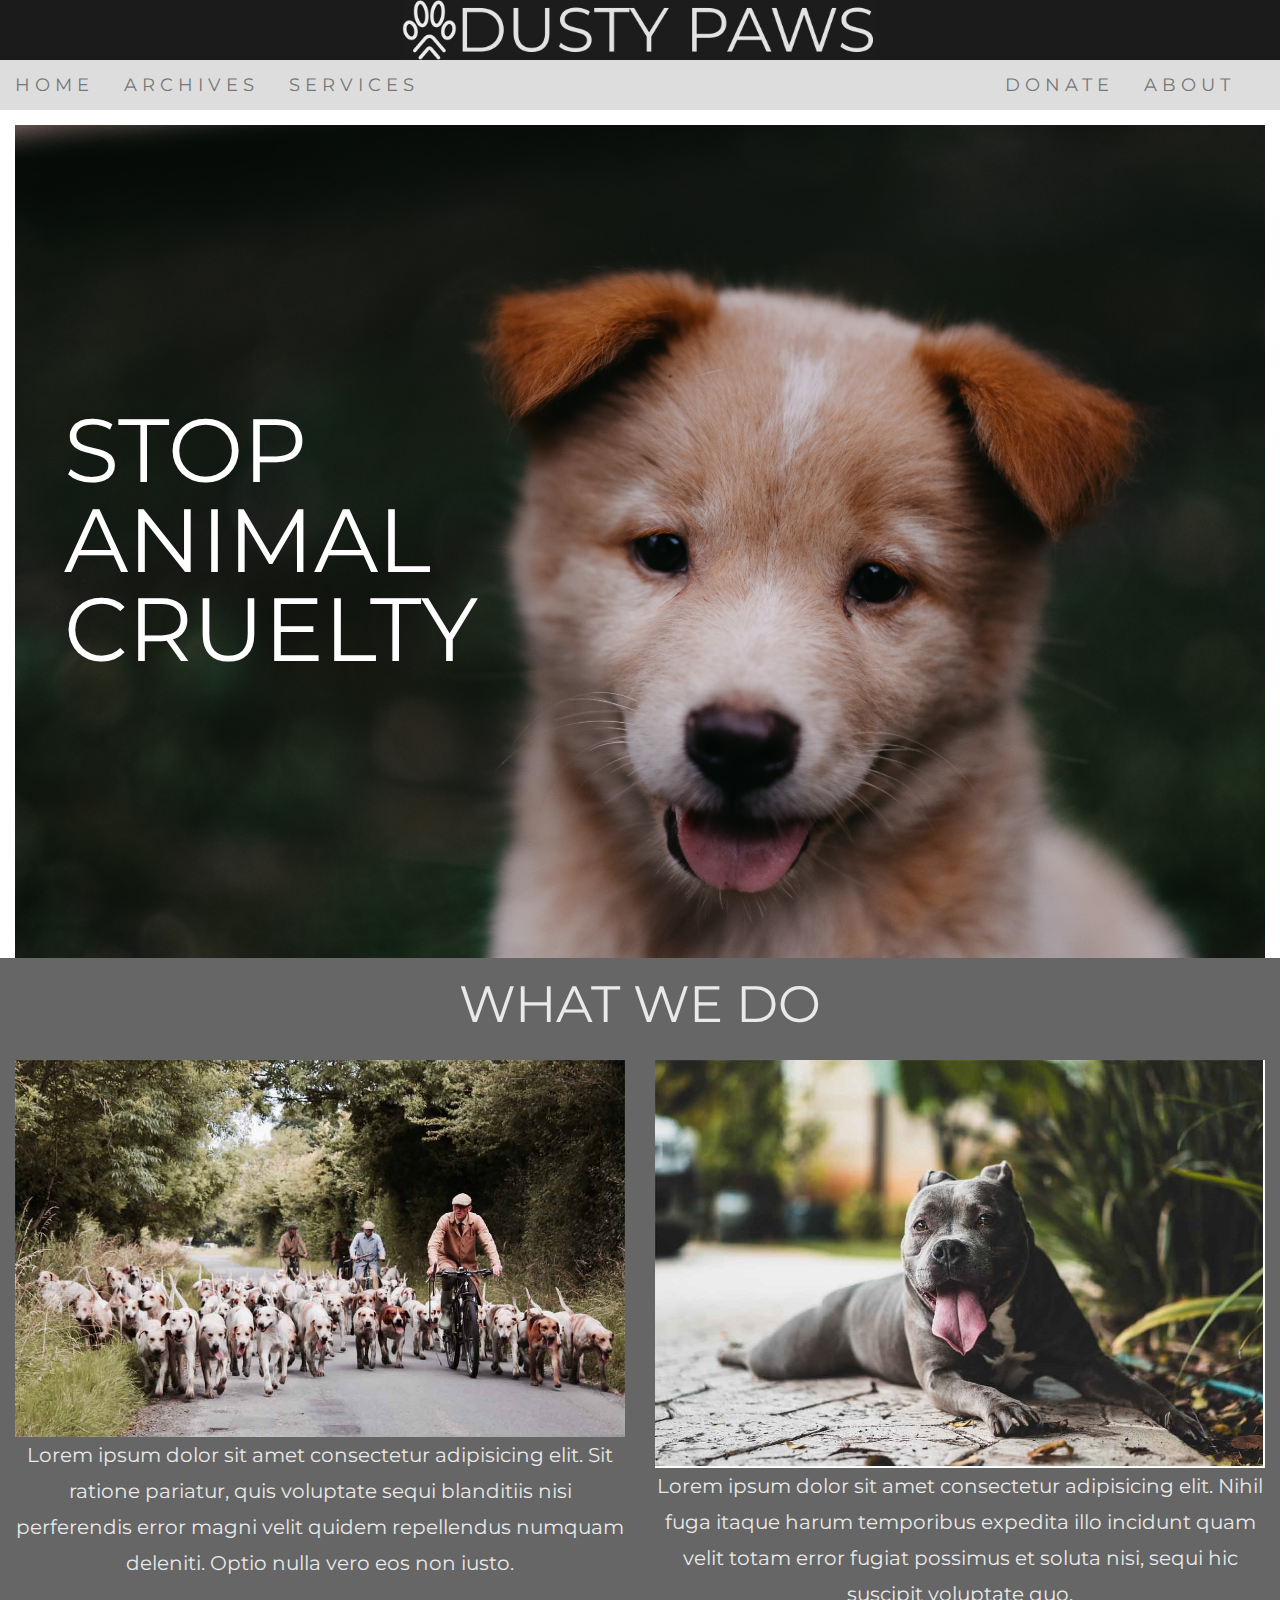
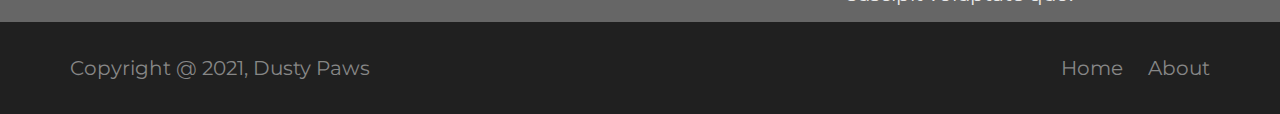
<file: index.html>
<!DOCTYPE html>
<html lang="en">
<head>
    <meta charset="UTF-8">
    <meta http-equiv="X-UA-Compatible" content="IE=edge">
    <meta name="viewport" content="width=device-width, initial-scale=1.0">
    <meta name="viewport" content="width=device-width, initial-scale=1">
    <link rel="stylesheet" href="https://maxcdn.bootstrapcdn.com/bootstrap/3.4.1/css/bootstrap.min.css"> 
    <link href="https://fonts.googleapis.com/css?family=Montserrat" rel="stylesheet">
    <script src="https://ajax.googleapis.com/ajax/libs/jquery/3.5.1/jquery.min.js"></script> 
    <script src="https://maxcdn.bootstrapcdn.com/bootstrap/3.4.1/js/bootstrap.min.js"></script>
    <title>Animal Care</title>
    <link rel="stylesheet" href="main.css">
</head>
<body class="body">
    <header class="bg-1">
        <img src="images/LOGO2.png" alt="DUSTY PAWS" style=" display: block; margin: auto; height: 60px;">
    </header>
    <nav class="navbar navbar-default">
        <div class="container-fluid">
          <!-- Brand and toggle get grouped for better mobile display -->
          <div class="navbar-header">
            <button type="button" class="navbar-toggle collapsed" data-toggle="collapse" data-target="#bs-example-navbar-collapse-1" aria-expanded="false">
              <span class="sr-only">Toggle navigation</span>
              <span class="icon-bar"></span>
              <span class="icon-bar"></span>
              <span class="icon-bar"></span>
            </button>
            <a class="navbar-brand active" href="index.html">HOME</a>
          </div>
      
          <!-- Collect the nav links, forms, and other content for toggling -->
          <div class="collapse navbar-collapse" id="bs-example-navbar-collapse-1">
            <ul class="nav navbar-nav">
              <li><a href="page1.html">ARCHIVES</a></li>
              <li><a href="page2.html">SERVICES</a></li>
            </ul>
            <ul class="nav navbar-nav navbar-right navbar-collapse">
              <li><a href="page3.html">DONATE</a></li>
              <li><a href="about.html">ABOUT</a></li>
            </ul>
          </div><!-- /.navbar-collapse -->
        </div><!-- /.container-fluid -->
      </nav>
      <div class="container-fluid" style="padding-top: 15px;">
          <img class="img-responsive" src="images/9.jpg" alt="man with dogs">
          <div class="centered">
              <p>STOP<br>ANIMAL<br>CRUELTY<br></p>
            </div>
      </div>
      <div class="container-fluid bg-3 text-center">
        <p style="font-size: 4vw;">WHAT WE DO</p>
        <div class="row">
          <div class="col-sm-6">
            <img class="img-responsive" src="images/1.jpg" alt="dog">
            <p>Lorem ipsum dolor sit amet consectetur adipisicing elit. Sit ratione pariatur, quis voluptate sequi blanditiis nisi perferendis error magni velit quidem repellendus numquam deleniti. Optio nulla vero eos non iusto.</p>
          </div>
          <div class="col-sm-6">
            <img class="img-responsive" src="images/3.jpg" alt="dog">
            <p>Lorem ipsum dolor sit amet consectetur adipisicing elit. Nihil fuga itaque harum temporibus expedita illo incidunt quam velit totam error fugiat possimus et soluta nisi, sequi hic suscipit voluptate quo.</p>
          </div>
        </div>
      </div>
</body>
<footer class="bg-4">
  <div class="copyright">
    <div class="container">
        <div class="row">
            <div class="col-sm-6">
                <span>Copyright @ 2021, Dusty Paws</span>
            </div>
            <div class="col-sm-6">
                <div class="copyright-menu">
                    <ul>
                        <li>
                            <a href="index.html">Home</a>
                        </li>
                        <li>
                            <a href="about.html">About</a>
                        </li>
                    </ul>
                </div>
            </div>
        </div>
    </div>
</div>
</footer>
</html>
</file>
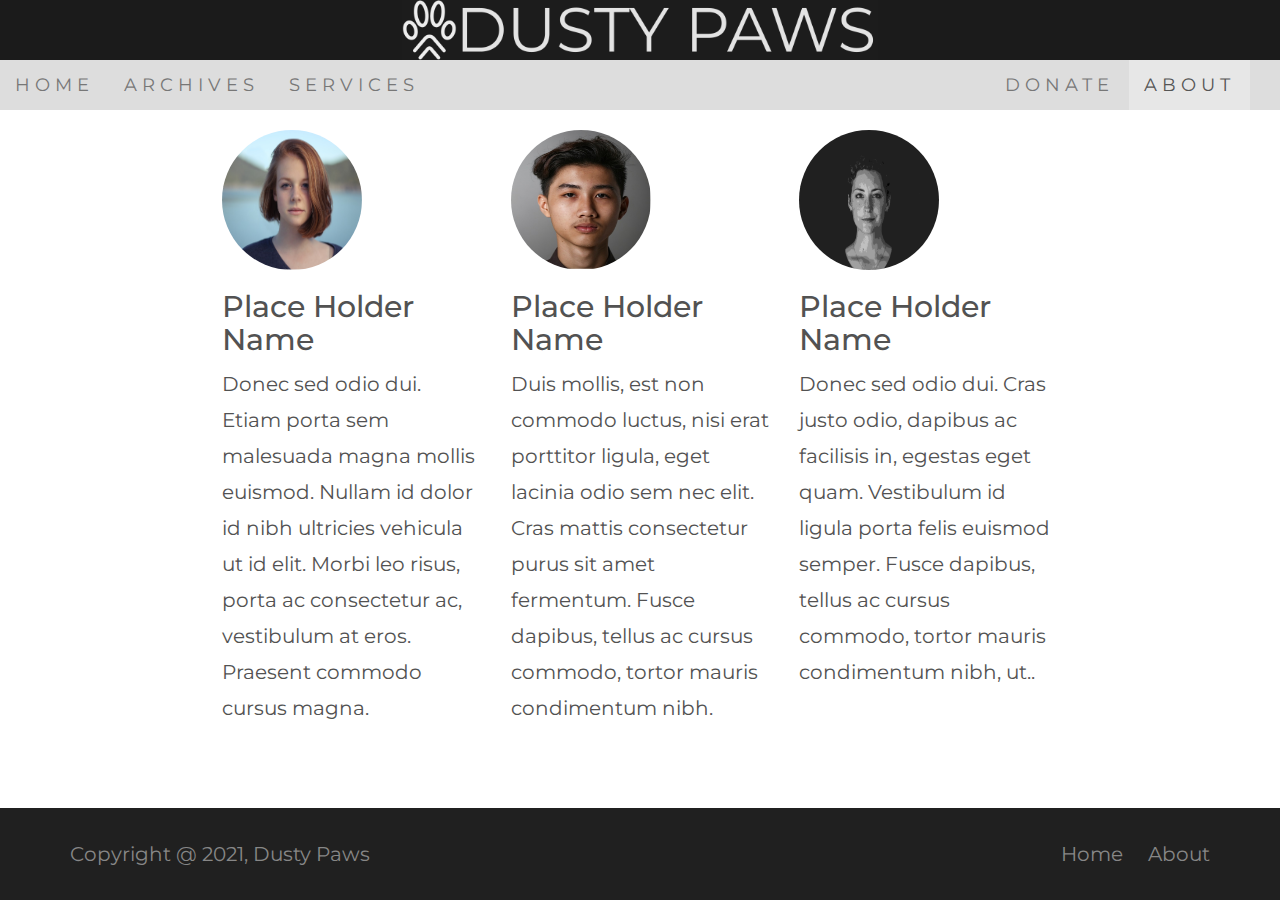
<file: about.html>
<!DOCTYPE html>
<html lang="en">
<head>
    <meta charset="UTF-8">
    <meta http-equiv="X-UA-Compatible" content="IE=edge">
    <meta name="viewport" content="width=device-width, initial-scale=1.0">
    <meta name="viewport" content="width=device-width, initial-scale=1">
    <link rel="stylesheet" href="https://maxcdn.bootstrapcdn.com/bootstrap/3.4.1/css/bootstrap.min.css"> 
    <link href="https://fonts.googleapis.com/css?family=Montserrat" rel="stylesheet">
    <script src="https://ajax.googleapis.com/ajax/libs/jquery/3.5.1/jquery.min.js"></script> 
    <script src="https://maxcdn.bootstrapcdn.com/bootstrap/3.4.1/js/bootstrap.min.js"></script>
    <title>Animal Care</title>
    <link rel="stylesheet" href="main.css">
</head>
<body class="body">
    <header class="bg-1">
      <img src="images/LOGO2.png" alt="DUSTY PAWS" style=" display: block; margin: auto; height: 60px;">
    </header>
    <nav class="navbar navbar-default">
        <div class="container-fluid">
          <!-- Brand and toggle get grouped for better mobile display -->
          <div class="navbar-header">
            <button type="button" class="navbar-toggle collapsed" data-toggle="collapse" data-target="#bs-example-navbar-collapse-1" aria-expanded="false">
              <span class="sr-only">Toggle navigation</span>
              <span class="icon-bar"></span>
              <span class="icon-bar"></span>
              <span class="icon-bar"></span>
            </button>
            <a class="navbar-brand" href="index.html">HOME</a>
          </div>
      
          <!-- Collect the nav links, forms, and other content for toggling -->
          <div class="collapse navbar-collapse" id="bs-example-navbar-collapse-1">
            <ul class="nav navbar-nav">
              <li><a href="page1.html">ARCHIVES</a></li>
              <li><a href="page2.html">SERVICES</a></li>
            </ul>
            <ul class="nav navbar-nav navbar-right navbar-collapse">
              <li><a href="page3.html">DONATE</a></li>
              <li class="active"><a href="about.html">ABOUT</a></li>
            </ul>
          </div><!-- /.navbar-collapse -->
        </div><!-- /.container-fluid -->
      </nav>
      <div class="container" style=" margin-top: 20px; color: #525252; max-width: 70%;">
        <div class="col-lg-4">
          <img class="img-circle" src="images/a1.jpg" alt="Generic placeholder image" width="140" height="140">
          <h2>Place Holder Name</h2>
          <p>Donec sed odio dui. Etiam porta sem malesuada magna mollis euismod. Nullam id dolor id nibh ultricies vehicula ut id elit. Morbi leo risus, porta ac consectetur ac, vestibulum at eros. Praesent commodo cursus magna.</p>
          </div><!-- /.col-lg-4 -->
        <div class="col-lg-4">
          <img class="img-circle" src="images/a2.jpg" alt="Generic placeholder image" width="140" height="140">
          <h2>Place Holder Name</h2>
          <p>Duis mollis, est non commodo luctus, nisi erat porttitor ligula, eget lacinia odio sem nec elit. Cras mattis consectetur purus sit amet fermentum. Fusce dapibus, tellus ac cursus commodo, tortor mauris condimentum nibh.</p>
          </div><!-- /.col-lg-4 -->
        <div class="col-lg-4">
          <img class="img-circle" src="images/a3.jpg" alt="Generic placeholder image" width="140" height="140">
          <h2>Place Holder Name</h2>
          <p>Donec sed odio dui. Cras justo odio, dapibus ac facilisis in, egestas eget quam. Vestibulum id ligula porta felis euismod semper. Fusce dapibus, tellus ac cursus commodo, tortor mauris condimentum nibh, ut..</p>
          </div><!-- /.col-lg-4 -->
      </div>
      <footer class="bg-4">
        <div class="copyright">
          <div class="container">
              <div class="row">
                  <div class="col-sm-6">
                      <span>Copyright @ 2021, Dusty Paws</span>
                  </div>
                  <div class="col-sm-6">
                      <div class="copyright-menu">
                          <ul>
                              <li>
                                  <a href="index.html">Home</a>
                              </li>
                              <li>
                                  <a href="about.html">About</a>
                              </li>
                          </ul>
                      </div>
                  </div>
              </div>
          </div>
      </div>
      </footer>
</body>
</html>
</file>
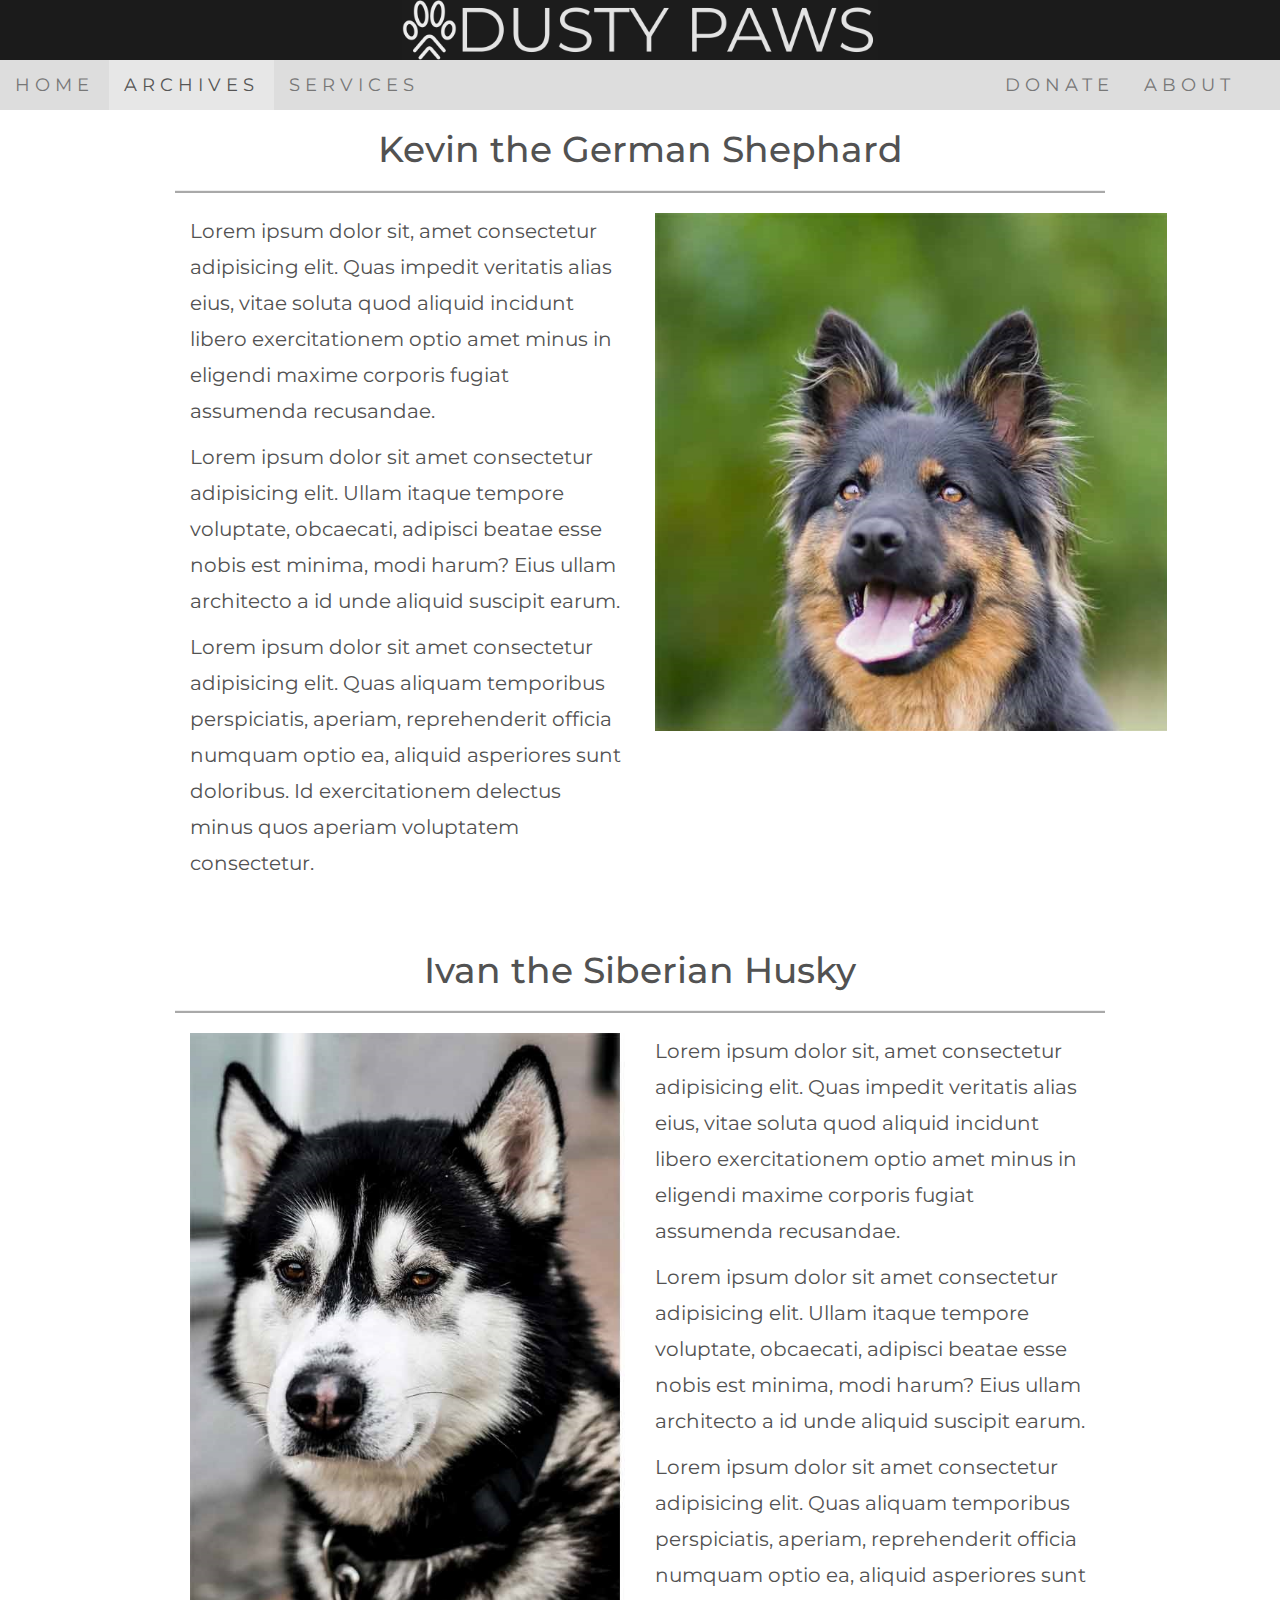
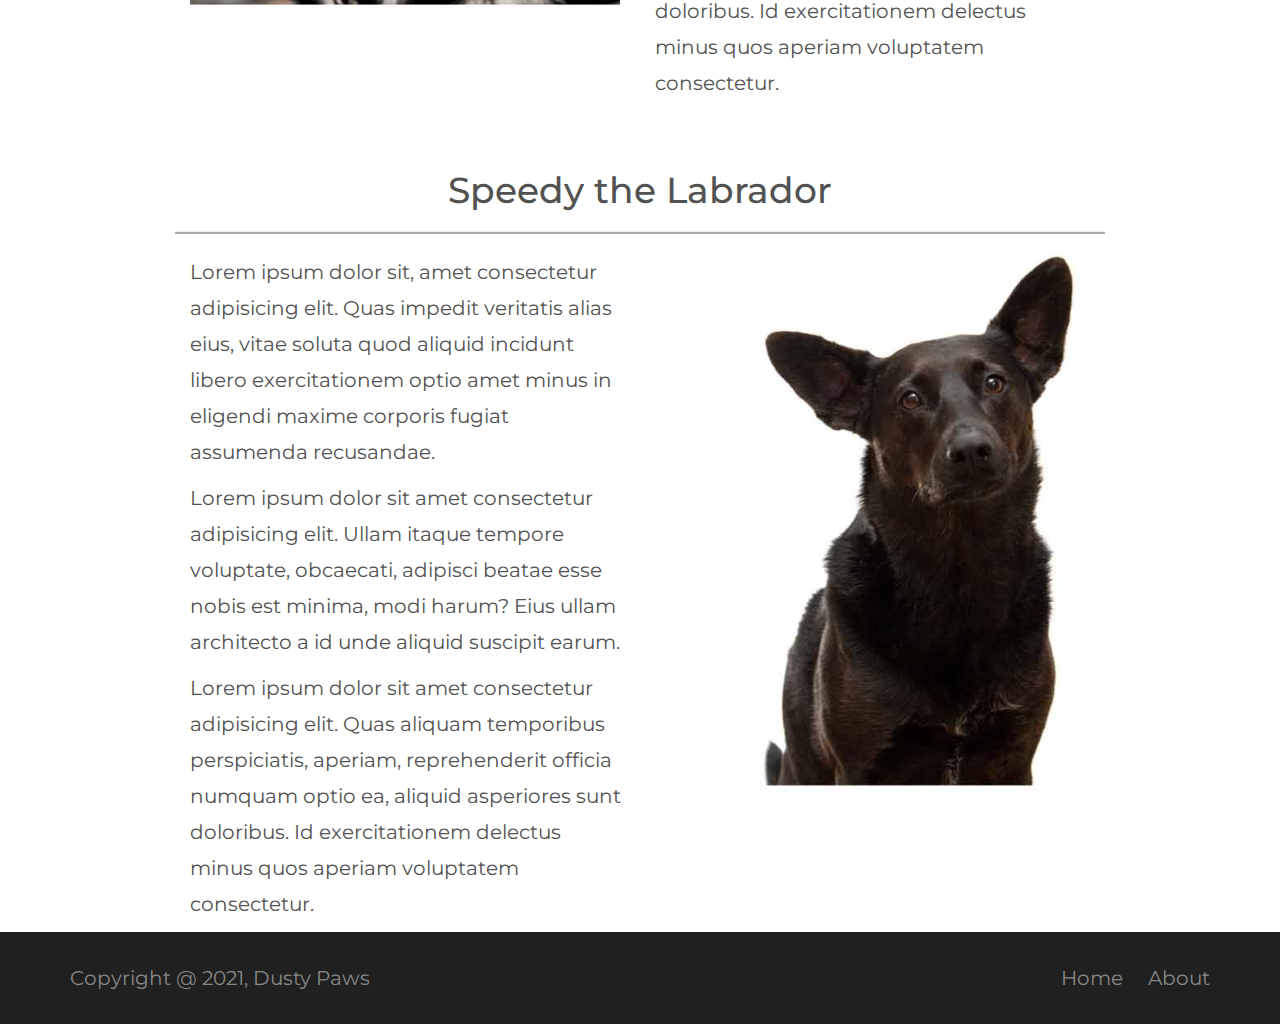
<file: page1.html>
<!DOCTYPE html>
<html lang="en">
<head>
    <meta charset="UTF-8">
    <meta http-equiv="X-UA-Compatible" content="IE=edge">
    <meta name="viewport" content="width=device-width, initial-scale=1.0">
    <meta name="viewport" content="width=device-width, initial-scale=1">
    <link rel="stylesheet" href="https://maxcdn.bootstrapcdn.com/bootstrap/3.4.1/css/bootstrap.min.css"> 
    <link href="https://fonts.googleapis.com/css?family=Montserrat" rel="stylesheet">
    <script src="https://ajax.googleapis.com/ajax/libs/jquery/3.5.1/jquery.min.js"></script> 
    <script src="https://maxcdn.bootstrapcdn.com/bootstrap/3.4.1/js/bootstrap.min.js"></script>
    <title>Animal Care</title>
    <link rel="stylesheet" href="main.css">
</head>
<body class="body">
    <header class="bg-1">
      <img src="images/LOGO2.png" alt="DUSTY PAWS" style=" display: block; margin: auto; height: 60px;">
    </header>
    <nav class="navbar navbar-default">
        <div class="container-fluid">
          <!-- Brand and toggle get grouped for better mobile display -->
          <div class="navbar-header">
            <button type="button" class="navbar-toggle collapsed" data-toggle="collapse" data-target="#bs-example-navbar-collapse-1" aria-expanded="false">
              <span class="sr-only">Toggle navigation</span>
              <span class="icon-bar"></span>
              <span class="icon-bar"></span>
              <span class="icon-bar"></span>
            </button>
            <a class="navbar-brand" href="index.html">HOME</a>
          </div>
      
          <!-- Collect the nav links, forms, and other content for toggling -->
          <div class="collapse navbar-collapse" id="bs-example-navbar-collapse-1">
            <ul class="nav navbar-nav">
              <li class="active"><a href="page1.html">ARCHIVES</a></li>
              <li><a href="page2.html">SERVICES</a></li>
            </ul>
            <ul class="nav navbar-nav navbar-right navbar-collapse">
              <li><a href="page3.html">DONATE</a></li>
              <li><a href="about.html">ABOUT</a></li>
            </ul>
          </div><!-- /.navbar-collapse -->
        </div><!-- /.container-fluid -->
      </nav>

      <div class="row container-fluid" style="margin: auto; color: #525252; max-width: 75%;">
        <h1 class="text-center">Kevin the German Shephard</h1>
        <hr style="height: 2px; background-color: darkgray;">
        <div class="col-sm-6">
          <p>Lorem ipsum dolor sit, amet consectetur adipisicing elit. Quas impedit veritatis alias eius, vitae soluta quod aliquid incidunt libero exercitationem optio amet minus in eligendi maxime corporis fugiat assumenda recusandae.</p>
          <p>Lorem ipsum dolor sit amet consectetur adipisicing elit. Ullam itaque tempore voluptate, obcaecati, adipisci beatae esse nobis est minima, modi harum? Eius ullam architecto a id unde aliquid suscipit earum.</p>
          <p>Lorem ipsum dolor sit amet consectetur adipisicing elit. Quas aliquam temporibus perspiciatis, aperiam, reprehenderit officia numquam optio ea, aliquid asperiores sunt doloribus. Id exercitationem delectus minus quos aperiam voluptatem consectetur.</p>
        </div>
        <div class="col-sm-4">
          <img style="min-width: 40vw;" src="images/7.jpg" alt="german shephard" class="img-responsive">
        </div>
      </div>

      <div class="row container-fluid" style="margin: auto; margin-top: 40px; color: #525252; max-width: 75%;">
        <h1 class="text-center">Ivan the Siberian Husky</h1>
        <hr style="height: 2px; background-color: darkgray;">
        <div class="col-sm-6">
          <img style="min-width: 20vw;" src="images/2.jpg" alt="german shephard" class="img-responsive">
        </div>
        <div class="col-sm-6">
          <p>Lorem ipsum dolor sit, amet consectetur adipisicing elit. Quas impedit veritatis alias eius, vitae soluta quod aliquid incidunt libero exercitationem optio amet minus in eligendi maxime corporis fugiat assumenda recusandae.</p>
          <p>Lorem ipsum dolor sit amet consectetur adipisicing elit. Ullam itaque tempore voluptate, obcaecati, adipisci beatae esse nobis est minima, modi harum? Eius ullam architecto a id unde aliquid suscipit earum.</p>
          <p>Lorem ipsum dolor sit amet consectetur adipisicing elit. Quas aliquam temporibus perspiciatis, aperiam, reprehenderit officia numquam optio ea, aliquid asperiores sunt doloribus. Id exercitationem delectus minus quos aperiam voluptatem consectetur.</p>
        </div>
      </div>

      <div class="row container-fluid" style="margin: auto; margin-top: 40px; color: #525252; max-width: 75%;">
        <h1 class="text-center">Speedy the Labrador</h1>
        <hr style="height: 2px; background-color: darkgray;">
        <div class="col-sm-6">
          <p>Lorem ipsum dolor sit, amet consectetur adipisicing elit. Quas impedit veritatis alias eius, vitae soluta quod aliquid incidunt libero exercitationem optio amet minus in eligendi maxime corporis fugiat assumenda recusandae.</p>
          <p>Lorem ipsum dolor sit amet consectetur adipisicing elit. Ullam itaque tempore voluptate, obcaecati, adipisci beatae esse nobis est minima, modi harum? Eius ullam architecto a id unde aliquid suscipit earum.</p>
          <p>Lorem ipsum dolor sit amet consectetur adipisicing elit. Quas aliquam temporibus perspiciatis, aperiam, reprehenderit officia numquam optio ea, aliquid asperiores sunt doloribus. Id exercitationem delectus minus quos aperiam voluptatem consectetur.</p>
        </div>
        <div class="col-sm-4">
          <img style="min-width: 40vw;" src="images/4.jpg" alt="german shephard" class="img-responsive">
        </div>
      </div>

      <footer class="bg-4">
        <div class="copyright">
          <div class="container">
              <div class="row">
                  <div class="col-sm-6">
                      <span>Copyright @ 2021, Dusty Paws</span>
                  </div>
                  <div class="col-sm-6">
                      <div class="copyright-menu">
                          <ul>
                              <li>
                                  <a href="index.html">Home</a>
                              </li>
                              <li>
                                  <a href="about.html">About</a>
                              </li>
                          </ul>
                      </div>
                  </div>
              </div>
          </div>
      </div>
      </footer>
</body>
</html>
</file>
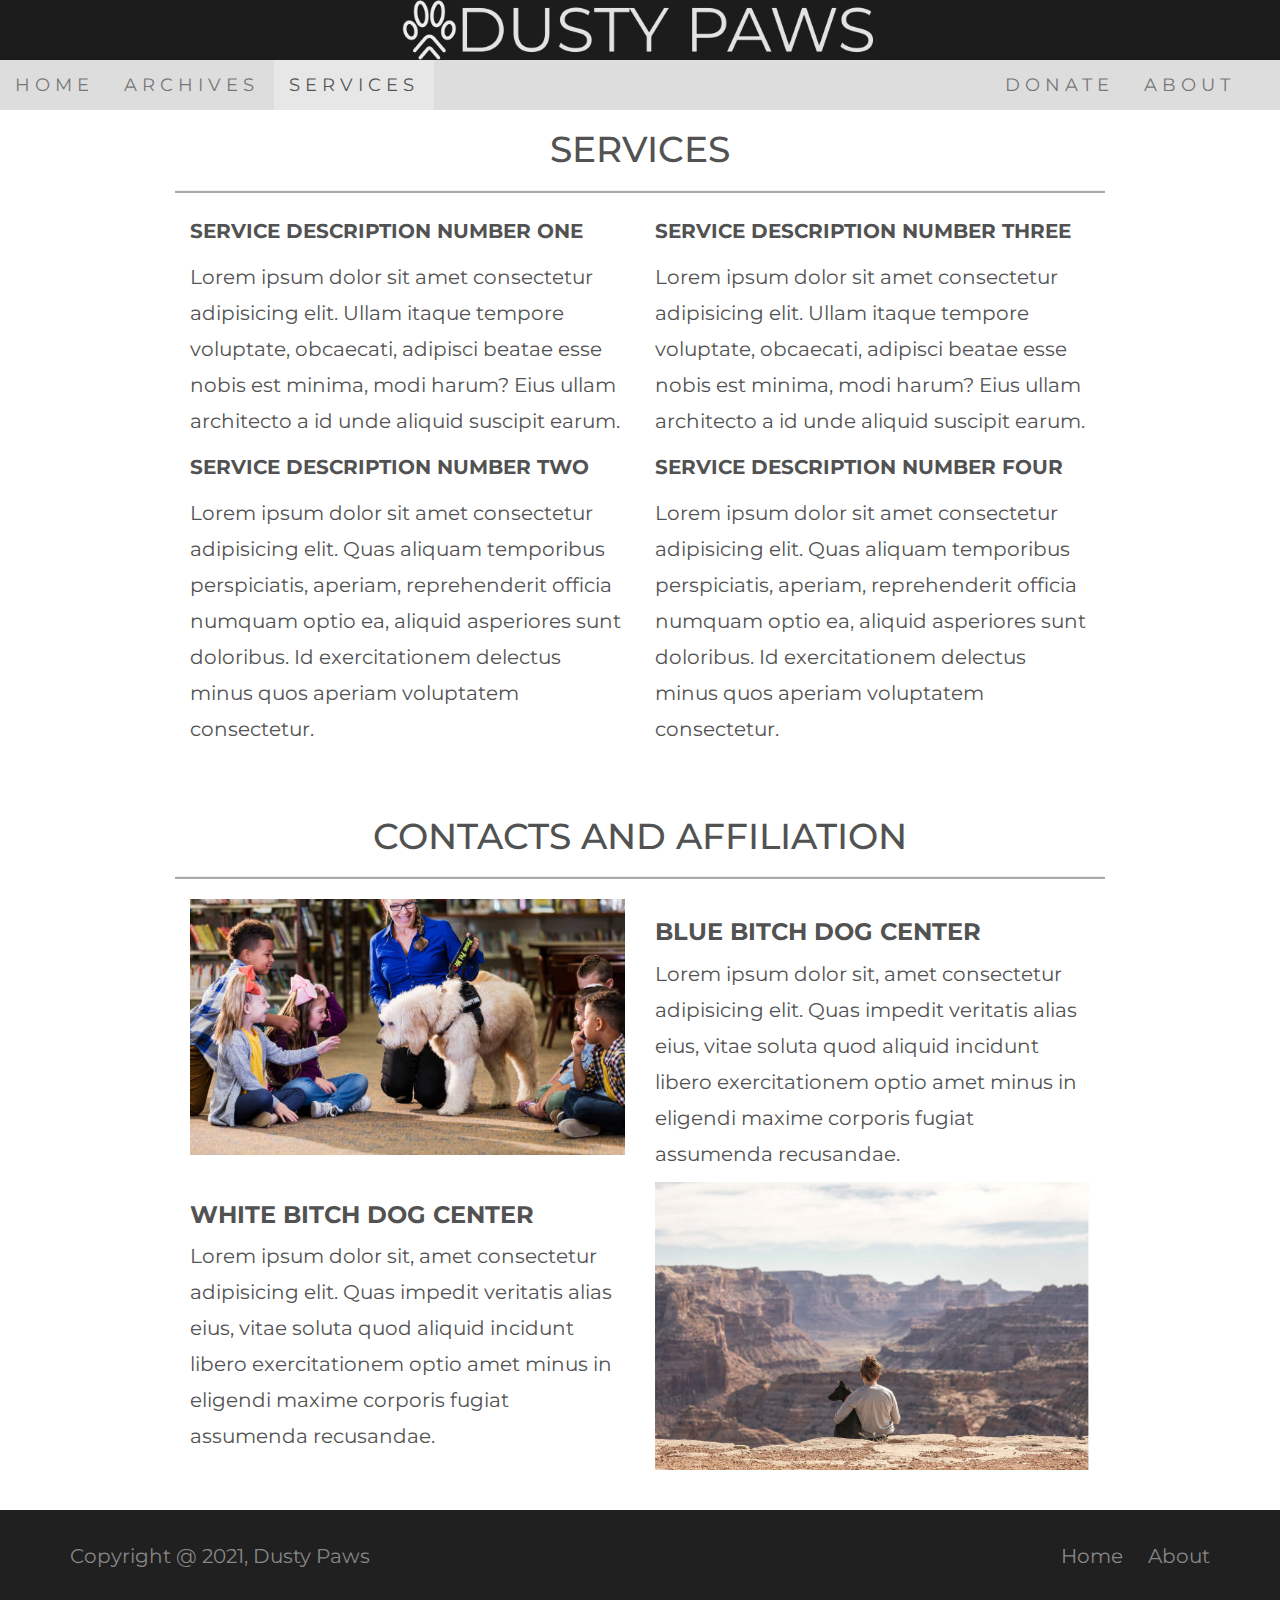
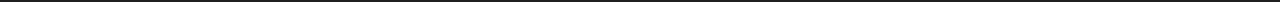
<file: page2.html>
<!DOCTYPE html>
<html lang="en">
<head>
    <meta charset="UTF-8">
    <meta http-equiv="X-UA-Compatible" content="IE=edge">
    <meta name="viewport" content="width=device-width, initial-scale=1.0">
    <meta name="viewport" content="width=device-width, initial-scale=1">
    <link rel="stylesheet" href="https://maxcdn.bootstrapcdn.com/bootstrap/3.4.1/css/bootstrap.min.css"> 
    <link href="https://fonts.googleapis.com/css?family=Montserrat" rel="stylesheet">
    <script src="https://ajax.googleapis.com/ajax/libs/jquery/3.5.1/jquery.min.js"></script> 
    <script src="https://maxcdn.bootstrapcdn.com/bootstrap/3.4.1/js/bootstrap.min.js"></script>
    <title>Animal Care</title>
    <link rel="stylesheet" href="main.css">
</head>
<body class="body">
    <header class="bg-1">
      <img src="images/LOGO2.png" alt="DUSTY PAWS" style=" display: block; margin: auto; height: 60px;">
    </header>
    <nav class="navbar navbar-default">
        <div class="container-fluid">
          <!-- Brand and toggle get grouped for better mobile display -->
          <div class="navbar-header">
            <button type="button" class="navbar-toggle collapsed" data-toggle="collapse" data-target="#bs-example-navbar-collapse-1" aria-expanded="false">
              <span class="sr-only">Toggle navigation</span>
              <span class="icon-bar"></span>
              <span class="icon-bar"></span>
              <span class="icon-bar"></span>
            </button>
            <a class="navbar-brand" href="index.html">HOME</a>
          </div>
      
          <!-- Collect the nav links, forms, and other content for toggling -->
          <div class="collapse navbar-collapse" id="bs-example-navbar-collapse-1">
            <ul class="nav navbar-nav">
              <li><a href="page1.html">ARCHIVES</a></li>
              <li class="active"><a href="page2.html">SERVICES</a></li>
            </ul>
            <ul class="nav navbar-nav navbar-right navbar-collapse">
              <li><a href="page3.html">DONATE</a></li>
              <li><a href="about.html">ABOUT</a></li>
            </ul>
          </div><!-- /.navbar-collapse -->
        </div><!-- /.container-fluid -->
      </nav>

      <div class="row container-fluid" style="margin: auto; color: #525252; max-width: 75%;">
        <h1 class="text-center">SERVICES</h1>
        <hr style="height: 2px; background-color: darkgray;">
        <div class="col-sm-6">
          <p><b>SERVICE DESCRIPTION NUMBER ONE</b></p>
          <p>Lorem ipsum dolor sit amet consectetur adipisicing elit. Ullam itaque tempore voluptate, obcaecati, adipisci beatae esse nobis est minima, modi harum? Eius ullam architecto a id unde aliquid suscipit earum.</p>
          <p><b>SERVICE DESCRIPTION NUMBER TWO</b></p>
          <p>Lorem ipsum dolor sit amet consectetur adipisicing elit. Quas aliquam temporibus perspiciatis, aperiam, reprehenderit officia numquam optio ea, aliquid asperiores sunt doloribus. Id exercitationem delectus minus quos aperiam voluptatem consectetur.</p>
        </div>
        <div class="col-sm-6">
          <p><b>SERVICE DESCRIPTION NUMBER THREE</b></p>
          <p>Lorem ipsum dolor sit amet consectetur adipisicing elit. Ullam itaque tempore voluptate, obcaecati, adipisci beatae esse nobis est minima, modi harum? Eius ullam architecto a id unde aliquid suscipit earum.</p>
          <p><b>SERVICE DESCRIPTION NUMBER FOUR</b></p>
          <p>Lorem ipsum dolor sit amet consectetur adipisicing elit. Quas aliquam temporibus perspiciatis, aperiam, reprehenderit officia numquam optio ea, aliquid asperiores sunt doloribus. Id exercitationem delectus minus quos aperiam voluptatem consectetur.</p>
        </div>
      </div>

      <div class="row container-fluid" style="margin: auto; margin-top: 40px; color: #525252; max-width: 75%;">
        <h1 class="text-center">CONTACTS AND AFFILIATION</h1>
        <hr style="height: 2px; background-color: darkgray;">
        <div class="col-sm-6">
          <img style="min-width: 20vw;" src="images/10.jpg" alt="german shephard" class="img-responsive">
        </div>
        <div class="col-sm-6">
          <h3><b>BLUE BITCH DOG CENTER</b></h3>
          <p>Lorem ipsum dolor sit, amet consectetur adipisicing elit. Quas impedit veritatis alias eius, vitae soluta quod aliquid incidunt libero exercitationem optio amet minus in eligendi maxime corporis fugiat assumenda recusandae.</p>
        </div>
      </div>

      <div class="row container-fluid" style="margin: auto; margin-bottom: 40px; color: #525252; max-width: 75%;">
        <div class="col-sm-6">
          <h3><b>WHITE BITCH DOG CENTER</b></h3>
          <p>Lorem ipsum dolor sit, amet consectetur adipisicing elit. Quas impedit veritatis alias eius, vitae soluta quod aliquid incidunt libero exercitationem optio amet minus in eligendi maxime corporis fugiat assumenda recusandae.</p>
        </div>
        <div class="col-sm-6">
          <img style="min-width: 20vw;" src="images/11.jpg" alt="german shephard" class="img-responsive">
        </div>
      </div>

      <footer class="bg-4">
        <div class="copyright">
          <div class="container">
              <div class="row">
                  <div class="col-sm-6">
                      <span>Copyright @ 2021, Dusty Paws</span>
                  </div>
                  <div class="col-sm-6">
                      <div class="copyright-menu">
                          <ul>
                              <li>
                                  <a href="index.html">Home</a>
                              </li>
                              <li>
                                  <a href="about.html">About</a>
                              </li>
                          </ul>
                      </div>
                  </div>
              </div>
          </div>
      </div>
      </footer>
</body>
</html>
</file>
<file: main.css>
.body
{
    font: 20px "Montserrat", sans-serif;
    line-height: 1.8;
    color: #f5f6f7;
    min-height: 100vh;
    display: flex;
    flex-direction: column;
}
.p
{
    font: size 16px;
}
.margin
{
    margin-bottom: 45px;
}
.bg-1
{
    background-color: #1b1b1b;
    color: #ffffff;
}
.bg-2
{
    background-color: #e9e9e9;
    color: #ffffff;
}
.bg-3
{
    background-color: #666666;
    color: #e9e9e9;
}
.bg-4
{
    background-color: #2f2f2f;
    color: #ffffff;
    margin-top: auto;
}
.navbar
{
    border: 0;
    border-radius: 0;
    margin-bottom: 0;
    font-size: 18px;
    letter-spacing: 5px;
    background-color: rgb(221, 221, 221);
    color:#202020;
}

.centered
{
    position: absolute;
    top: 45%;
    left: 5%;
    color:#ffffff;
    font-size: 7vw;
    line-height: 7vw;
}
.copyright 
{
    padding: 28px 0;
    background-color: #202020; }
.copyright span,
.copyright a 
{
      color: #878787;
}
  
.copyright-menu ul 
{
    text-align: right;
    margin: 0; 
}
  
.copyright-menu li 
{
    display: inline-block;
    padding-left: 20px; 
}
</file>
